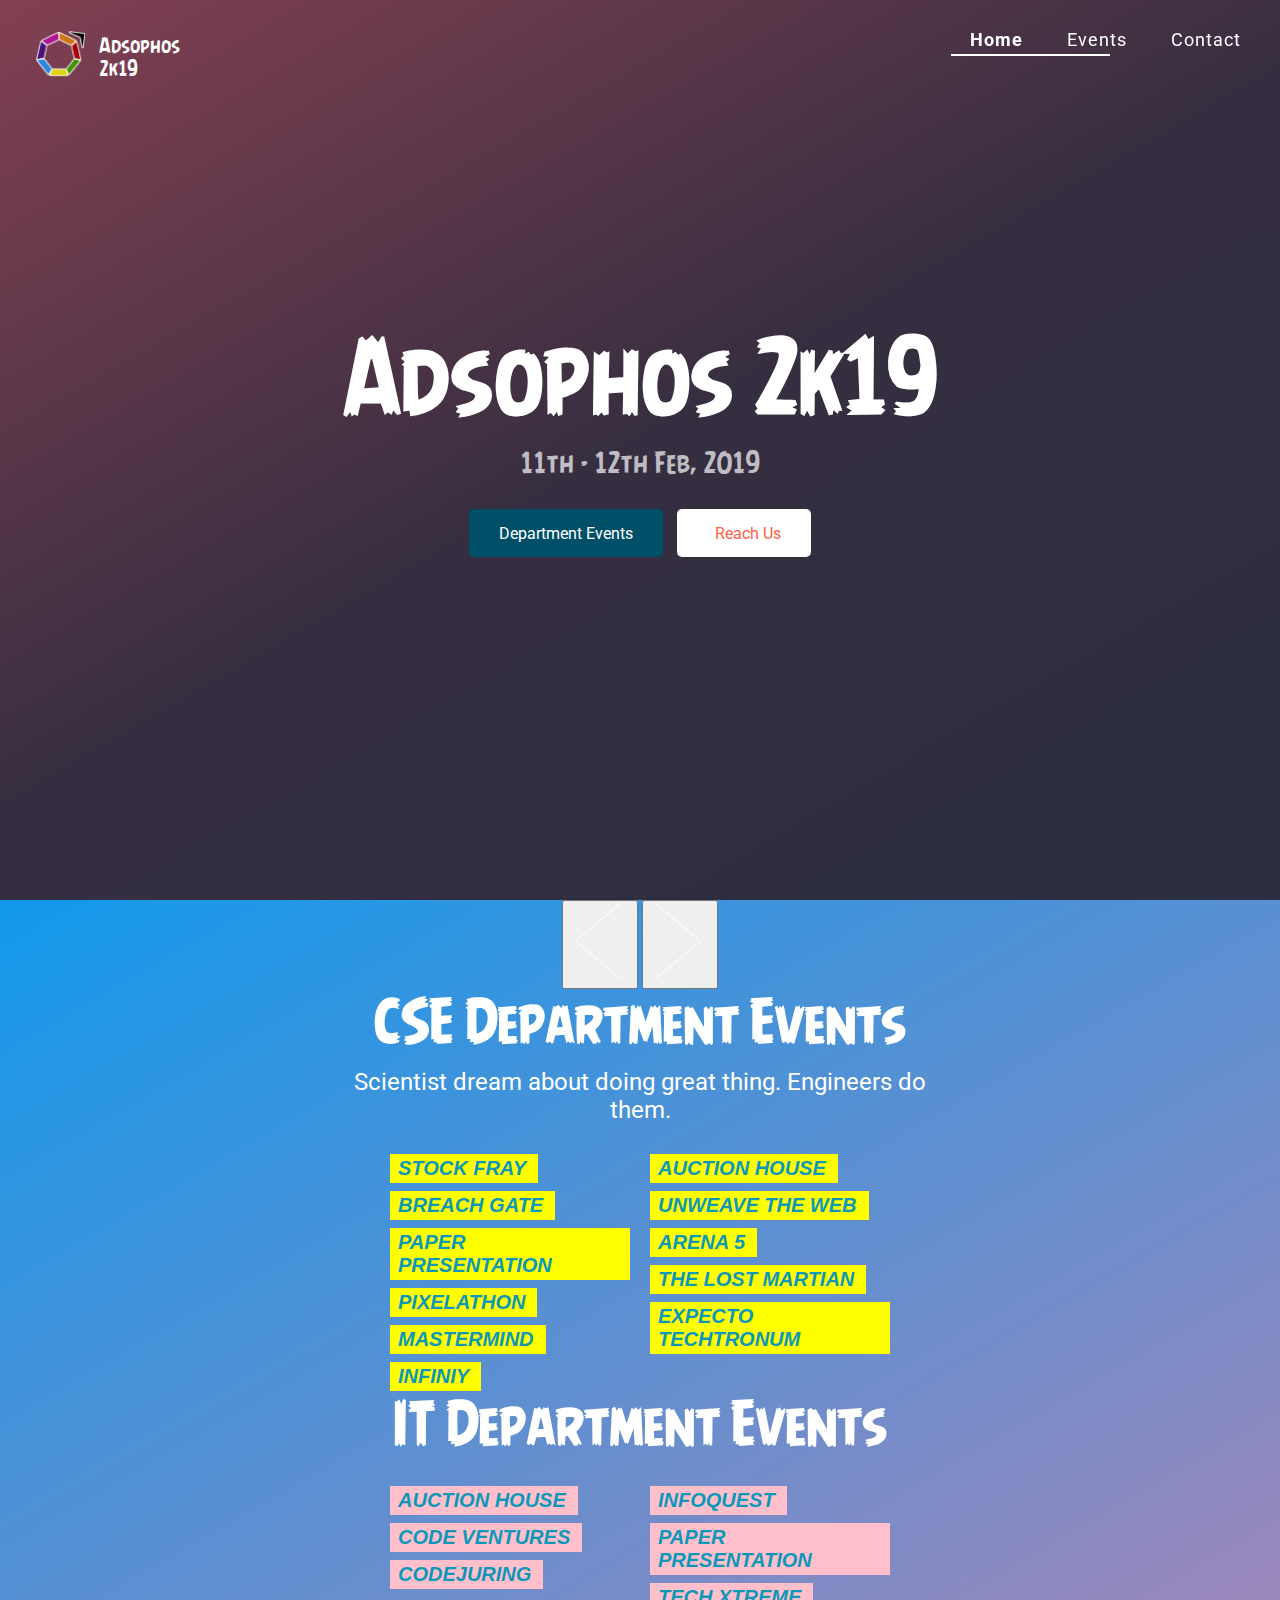
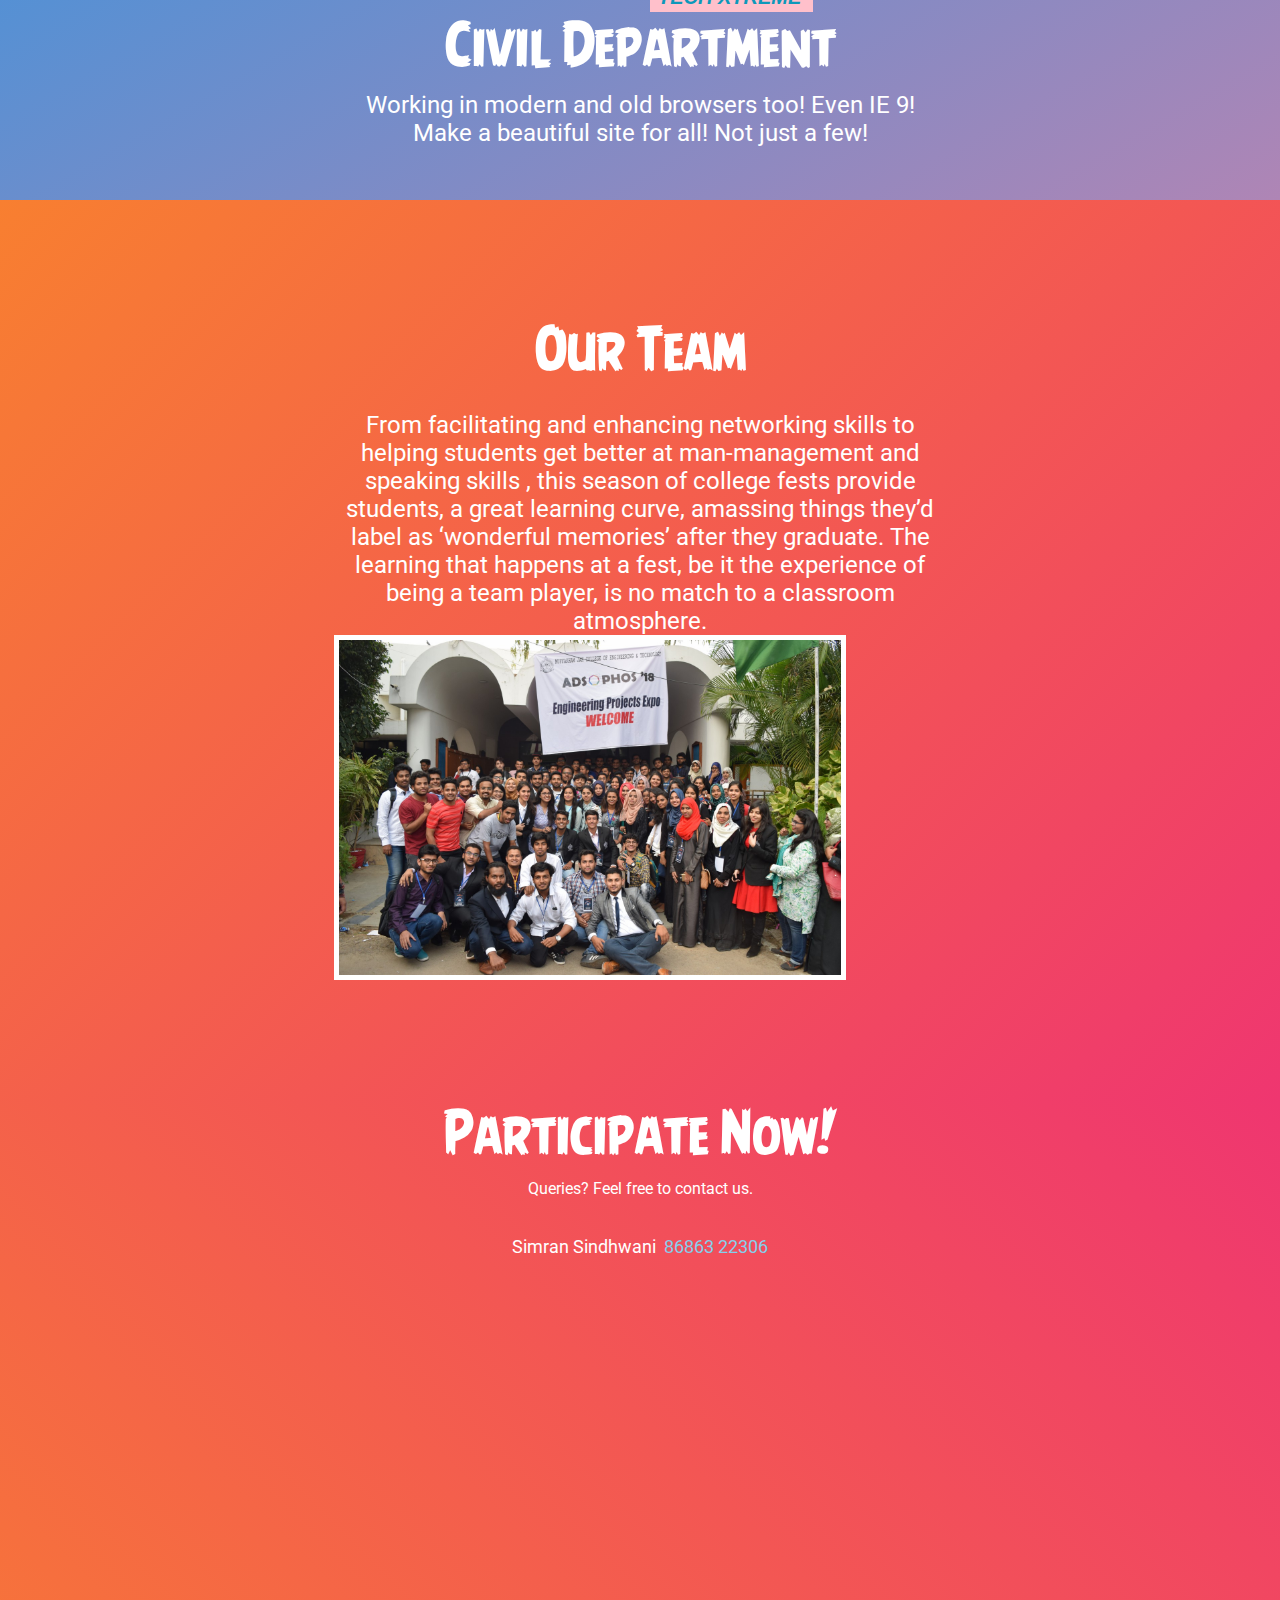
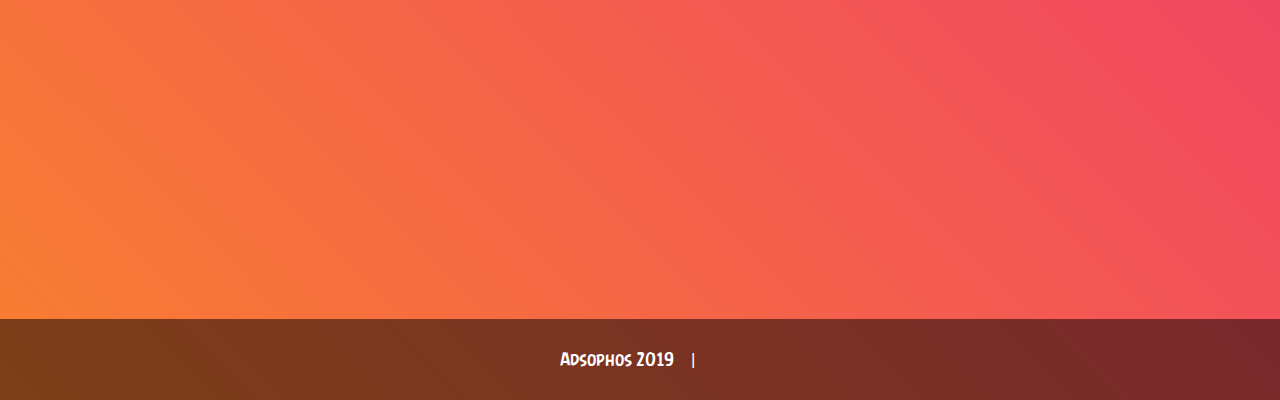
<file: public/index.html>
<!DOCTYPE html>
<html xmlns="http://www.w3.org/1999/xhtml" lang="en">

<head>
    <meta http-equiv="Content-Type" content="text/html; charset=utf-8">
    <title>Adsophos 2019 | MJCET</title>
    <meta name="author" content="Arish Rahil Shah">
    <meta name="description" content="">
    <meta name="keywords" content="adsophos,adsophos2k19,2k19,2019,mjcet,event">
    <meta name="viewport" content="width=device-width, initial-scale=1">
    <meta property="og:title" content="">
    <meta property="og:type" content="website">
    <meta property="og:description" content="Muffakham Jah College of Engineering and Technology">
    <meta property="og:image" content="https://adsophos-2k19.firebaseapp.com/src/img/adsophos.png">
    <meta name="Resource-type" content="Document">

    <link rel="stylesheet" type="text/css" href="css/style.css">
    <link rel="stylesheet" type="text/css" href="css/myStyle.css">
    <link href="https://fonts.googleapis.com/css?family=Roboto" rel="stylesheet">
    <link rel="stylesheet" href="https://use.fontawesome.com/releases/v5.7.1/css/all.css" integrity="sha384-fnmOCqbTlWIlj8LyTjo7mOUStjsKC4pOpQbqyi7RrhN7udi9RwhKkMHpvLbHG9Sr" crossorigin="anonymous">
    <link rel="apple-touch-icon" sizes="152x152" href="src/favicon/apple-touch-icon-152x152.png">
    <link rel="icon" type="image/png" href="src/favicon/favicon-32x32.png" sizes="32x32">
    <link rel="icon" type="image/png" href="src/favicon/favicon-16x16.png" sizes="16x16">
    <link rel="shortcut icon" href="src/favicon/favicon-96x96.png">
    <meta name="apple-mobile-web-app-title" content="Adsophos 2k19">
    <meta name="application-name" content="Adsophos 2k19">
    <meta name="theme-color" content="#ffffff">

    <link rel="dns-prefetch" href="https://ajax.googleapis.com">
    <link rel="dns-prefetch" href="https://ghbtns.com">
    <link rel="dns-prefetch" href="https://www.google-analytics.com">
    <link rel="dns-prefetch" href="https://connect.facebook.net">

    <style id="stylesheet-critical" type="text/css">@CHARSET "ISO-8859-1";blockquote,body,dd,div,dl,dt,fieldset,form,h2,h3,h4,h5,h6,input,li,ol,p,pre,td,textarea,th,ul{padding:0;margin:0}a{text-decoration:none}table{border-spacing:0}abbr,acronym,fieldset,img{border:0}address,caption,cite,code,dfn,em,th,var{font-weight:400;font-style:normal}h1,strong{font-weight:700}strong{font-style:normal}ol,ul{list-style:none}caption,th{text-align:left}h1{padding:0;font-size:8em;margin:0 0 .25em}h2,h3,h4,h5,h6{font-weight:400;font-size:100%}q:after,q:before{content:''}*{-webkit-box-sizing:border-box;-moz-box-sizing:border-box;box-sizing:border-box}#fullpage,.section,body,html{height:100%}.section.fp-table{display:table;table-layout:fixed;width:100%}.fp-tableCell{display:table-cell;vertical-align:middle;width:100%;height:100%}.examples,.fp-slidesNav.bottom{display:none}body{font-family:arial,helvetica;color:#fff}[data-lang=ru] h1{font-size:6em}#section-1 h2,.intro p{-webkit-font-smoothing:antialiased;-moz-font-smoothing:antialiased}.intro p{max-width:-webkit-calc(30em - (1.3em*2));max-width:calc(30em - (1.3em*2));margin-right:auto;margin-left:auto;padding-right:1.3em;padding-left:1.3em;font-size:1.5em}#fp-nav ul li a span,#menu-line,.fp-slidesNav ul li a span{background:#fff}.section,.twitter-share i,.wrap{position:relative}.section{text-align:center}.wrap{margin-left:auto;margin-right:auto;width:960px}#menu-line{position:absolute;top:24px;left:0;width:159px;height:2px;transition:all 600ms ease}#menu{position:fixed;top:20px;right:20px;z-index:70;-webkit-font-smoothing:antialiased;-moz-font-smoothing:antialiased;letter-spacing:1px;font-size:1.1em}#menu li{display:inline-block;margin:10px 0}#menu a{color:#fff;padding:0 1.1em 1.1em}.menu-active{font-weight:700}#menu-theme-mobile{display:none}#section-1{background: linear-gradient(150deg, #834052, #352E40, #2B2E41)}#section-1 h1{font-size:10em;font-weight:900;color:#fff}#section-1 h2{color:rgba(255,255,255,.7);font-size:1.73em;font-weight:100;margin:-10px 30px 10px}#section-1 li,.github-data{display:inline-block;margin:1.25em .3em}.section-1-button{padding:.93em 1.87em;background:#fff;border-radius:5px;display:block;color:#ff5f45}#download a{background:#004f69;color:#fff}.section-1-usedBy{width:80%;max-width:536px;height:36px;display:block;margin:0 auto;position:absolute;bottom:20px;left:0;right:0}.language{position:absolute;left:20px;top:14px;z-index:99;opacity:1}.languages{display:none}.language-current{margin:15px 0 6px 15px;z-index:99;cursor:pointer}.flag{width:35px;height:24px;display:inline-block;margin:0 17px 0 0;vertical-align:middle;background-image:url(https://alvarotrigo.com/fullPage/imgs/flags.png)}.flag-chinese{background-position:0 0}.flag-english{background-position:-35px 0}.flag-russian{background-position:-70px 0}.flag-korean{background-position:-105px 0}.flag-spanish{background-position:-140px 0}.language-triangle{position:absolute;top:22px;left:3px;fill:#fff;height:6px;width:8px}.twitter-share i{vertical-align:middle;display:inline-block;width:38px;height:14px;color:#fff;top:-4px;left:-2px;fill:#fff}.twitter-share svg{height:40px;margin-top:-10px}@media screen and (max-width:1135px){.fp-tableCell{font-size:.9em}.examples-wrapper{top:100px;-webkit-transform:none;transform:none}}@media screen and (max-width:1050px){.fp-tableCell{font-size:.85em}}@media screen and (max-width:1030px){#section-3 .intro{width:40%}.shell{width:calc(60% - 54px)}}@media screen and (max-width:900px){#section-3 .intro{display:block;text-align:center;width:100%}#section-3 .intro p{display:none}.shell{width:80%;margin:0}#menu{text-align:center;left:0;right:0}#menu-theme-desktop{display:none!important}#menu-theme-mobile{display:inline-block}.language{left:50%;margin-left:-71px;bottom:70px;top:auto;transition:all 1s ease-in;-webkit-transition:all .3s ease-in;opacity:0;visibility:hidden}.fp-viewing-page1 .language{display:block;opacity:1;visibility:visible}}@media screen and (max-width:700px){.fp-tableCell{font-size:.8em}#menu a{padding:0 .7em .7em}.my-arrow.left,.my-arrow.right{display:none}.fp-slidesNav.bottom{display:block}}@media screen and (max-width:630px){h1{font-size:6.5em}#menu{letter-spacing:0;font-family:-apple-system,BlinkMacSystemFont,'Segoe UI',Roboto,Helvetica,Arial,sans-serif,'Apple Color Emoji','Segoe UI Emoji','Segoe UI Symbol'}}@media screen and (max-width:550px){#section-1 h1{font-size:6em}h1{font-size:5em}.intro p{max-width:75%}#menu li a{padding:0 .7em .7em}#download,#menu-contact,.mobile-hide{display:none!important}.shell-body{margin:1.6em}#fp-nav.right{right:7px}}@media screen and (max-width:380px){h1{font-size:3.5em}.intro p{max-width:85%}#section-3 .shell{font-size:.8em}.shell-body{margin:1em}}@media only screen and (min-width:551px){.mobile-show{display:none}}</style>

    <!--[if IE]>
        <script type="text/javascript">
             var console = { log: function() {} };
        </script>
    <![endif]-->
    <style id="stylesheet-responsive" type="text/css">@CHARSET "ISO-8859-1";@media screen and (max-width:1135px){.fp-tableCell{font-size:.9em}.examples-wrapper{top:100px;-webkit-transform:none;transform:none}}@media screen and (max-width:1050px){.fp-tableCell{font-size:.85em}}@media screen and (max-width:1030px){#section-3 .intro{width:40%}.shell{width:calc(60% - 54px)}}@media screen and (max-width:900px){#section-3 .intro{display:block;text-align:center;width:100%}#section-3 .intro p{display:none}.shell{width:80%;margin:0}#menu{text-align:center;left:0;right:0}#menu-theme-desktop{display:none!important}#menu-theme-mobile{display:inline-block}.language{left:50%;margin-left:-71px;bottom:70px;top:auto;transition:all 1s ease-in;-webkit-transition:all .3s ease-in;opacity:0;visibility:hidden}.fp-viewing-page1 .language{display:block;opacity:1;visibility:visible}}@media screen and (max-height:500px){.section-1-usedBy{display:none}.fp-slidesNav.bottom{bottom:0}.trusted-by-big{background-position:50% 0;height:54px}}@media screen and (max-height:330px){.fp-section{height:350px!important}}@media screen and (max-width:700px),screen and (max-height:500px){.fp-tableCell{font-size:.8em}#menu a{padding:0 .7em .7em}.my-arrow.left,.my-arrow.right{display:none}.fp-slidesNav.bottom{display:block}}@media screen and (max-width:630px){h1{font-size:6.5em}#menu{letter-spacing:0;font-family:-apple-system,BlinkMacSystemFont,'Segoe UI',Roboto,Helvetica,Arial,sans-serif,'Apple Color Emoji','Segoe UI Emoji','Segoe UI Symbol'}[data-lang=ru] h1{font-size:4em}}@media screen and (max-width:550px){#section-1 h1{font-size:6em}h1{font-size:5em}[data-lang=ru] h1{font-size:3.6em}.intro p{max-width:75%}#menu li a{padding:0 .7em .7em}[data-lang=es] #menu li a,[data-lang=ru] #menu li a{padding:0 .4em .4em}[data-lang=es] #menu,[data-lang=ru] #menu{font-size:.98em}#download,#menu-contact,.mobile-hide{display:none!important}.shell-body{margin:1.6em}#fp-nav.right{right:7px}}@media screen and (max-width:380px){h1{font-size:3.5em}.intro p{max-width:85%}#section-3 .shell{font-size:.8em}.shell-body{margin:1em}}@media only screen and (min-width:551px){.mobile-show{display:none}}</style>

</head>

<body data-lang="en">
<div id="fullpage">
    <div class="section fp-table" id="section-1">
        <div class="fp-tableCell">
            <h1>Adsophos <br class="mobile-break"> 2k19</h1>
            <h2>11th - 12th Feb, 2019</h2>

            <ul>
                <li>
                    <a class="section-1-button first-button" href="#page2" rel="noopener">Department Events</a>
                </li>
                <li>
                    <a class="section-1-button" rel="noopener" href="https://www.google.co.in/maps/place/Muffakham+Jah+College+of+Engineering+%26+Technology/@17.4007196,78.4501315,12z/data=!4m2!3m1!1s0x0:0xfcf718680e41f674"><i class="fa fa-map-marker-alt"></i>&nbsp;&nbsp;Reach Us</a>
                </li>
            </ul>
        </div>
    </div>

    <div class="section" id="section-2">
        <button class="my-arrow left">
            <svg width="60px" height="80px" viewbox="0 0 50 80" xml:space="preserve">
                <polyline fill="none" stroke="#FFFFFF" stroke-width="1" stroke-linecap="round" stroke-linejoin="round" points="
                    45.63,75.8 0.375,38.087 45.63,0.375 ">
            </polyline></svg>
        </button>
        <button class="my-arrow right">
            <svg xmlns="http://www.w3.org/2000/svg" xmlns:xlink="http://www.w3.org/1999/xlink" width="60px" height="80px" viewbox="0 0 50 80" xml:space="preserve">
                <polyline fill="none" stroke="#FFFFFF" stroke-width="1" stroke-linecap="round" stroke-linejoin="round" points="
                    0.375,0.375 45.63,38.087 0.375,75.8 ">
            </polyline></svg>
        </button>
        <div class="slide active">
            <div class="intro">
                <h1>CSE Department <br class="mobile-break"> Events</h1>
                <p>Scientist dream about doing great thing. Engineers do them.</p>
                <center>
                <ul id="events">
                    <li><a href="cse.html#stock">Stock Fray</a></li>
                    <li><a href="cse.html#breach">Breach Gate</a></li>
                    <li><a href="cse.html#pp">Paper Presentation</a></li>
                    <li><a href="cse.html#pixel">Pixelathon</a></li>
                    <li><a href="cse.html#master">Mastermind</a></li>
                    <li><a href="cse.html#infinity">Infiniy</a></li>
                    <li><a href="cse.html#auction">Auction House</a></li>
                    <li><a href="cse.html#unweave">Unweave the Web</a></li>                    
                    <li><a href="cse.html#arena5">Arena 5</a></li>
                    <li><a href="cse.html#martian">The lost Martian</a></li>
                    <li><a href="cse.html#expecto">Expecto Techtronum</a></li>
                </ul>
                </center>
            </div>
        </div>
        <div class="slide" id="slide-2-2">
            <div class="intro">
                <h1>IT Department <br class="mobile-break"> Events</h1>
                <center>
                        <ul id="events" class="it-events">
                            <li><a href="it.html#auction">Auction House</a></li>
                            <li><a href="it.html#codea">Code Ventures</a></li>
                            <li><a href="it.html#codej">CodeJuring</a></li>
                            <li><a href="it.html#info">InfoQuest</a></li>
                            <li><a href="it.html#pp">Paper Presentation</a></li>
                            <li><a href="it.html#tech">Tech Xtreme</a></li>
                        </ul>
                        </center>
                <div class="bg-image trusted-by-big"></div>
            </div>
        </div>
        <div class="slide">
            <div class="intro">
                <h1>Civil Department</h1>
                <p>
                    Working in modern and old browsers too! Even IE 9!
                    Make a beautiful site for all! Not just a few!
                </p>
                <div class="bg-image compatible"></div>
            </div>
        </div>
    </div>
    <div class="section fp-table" id="section-3">
        <div class="fp-tableCell">
            <div class="intro">
                <h1 style="margin-bottom: 30px; margin-top: -100px;">Our Team</h1>
                <p>
                    From facilitating and enhancing networking skills to helping students get better at man-management and speaking skills , this season of college fests provide students, a great learning curve, amassing things they’d label as ‘wonderful memories’ after they graduate. The learning that happens at a fest, be it the experience of being a team player, is no match to a classroom atmosphere.
                </p>
            </div>
            <div class="img-cover">
                <img src="src/img/team.jpg" onclick="location.href='src/img/team.jpg'" width="95%" style="border: 5px solid #fff; z-index: 100;">
            </div>
        </div>
    </div>
    <div class="section" id="section-4">
        <div class="intro">
            <div class="section-4-finger"></div>
            <h1>Participate Now!</h1>
            <h2>Queries? Feel free to contact us.</h2>
            <br><br>
            <h2 class="phone-number">Simran Sindhwani&nbsp;&nbsp;<a href="tel:+918686322306">86863 22306</a></h2>
        </div>

        <footer>
            <span>Adsophos 2019</span>&emsp;|&emsp;<i class="fab fa-facebook-square" onclick="location.href='https://www.facebook.com/'"></i>&nbsp;&nbsp;
            <i class="fas fa-globe-americas" onclick="location.href='https://www.mjcollege.ac.in'"></i>
        </footer>

    </div>
</div>

<ul id="menu">
    <li class="menu-active">
        <a href="#page1" rel="noopener">
            <span id="menu-theme-desktop">Home</span>
            <span id="menu-theme-mobile">Home</span>
        </a>
    </li>
    <li><a href="#page2" class="show-examples">Events</a></li>
    <li><a href="#page4" class="show-examples">Contact</a></li>
    <li id="menu-line"></li>
</ul>

<div class="language">
    <div class="language-current" onclick='location.href=`#page1`'>
        <img src="src/img/logosmall.png">
        <span class="language-name">Adsophos 2k19</span>
    </div>
</div>

<script type="text/javascript" src="https://alvarotrigo.com/fullPage/fullpage.extensions.min.js"></script>
<script type="text/javascript">
        new fullpage('#fullpage', {
            anchors: ['page1', 'page2', 'page3', 'page4'],
            navigationTooltips: ['Home', 'About', 'Team', 'Contact'],
            css3: true,
            scrollingSpeed: 500,
            slidesNavigation: true,
            responsiveHeight: 330,
            controlArrows: false
        });
</script>
<script src="js/script.js"></script>


<noscript><img height="1" width="1" style="display:none" alt="fb" src="https://www.facebook.com/tr?id=1786065945027357&ev=PageView&noscript=1"></noscript>
<input type="hidden" id="_4" value="7e68giOjsw">
<!-- DO NOT MODIFY -->
<!-- End Facebook Pixel Code -->

</body>
</html>
</file>
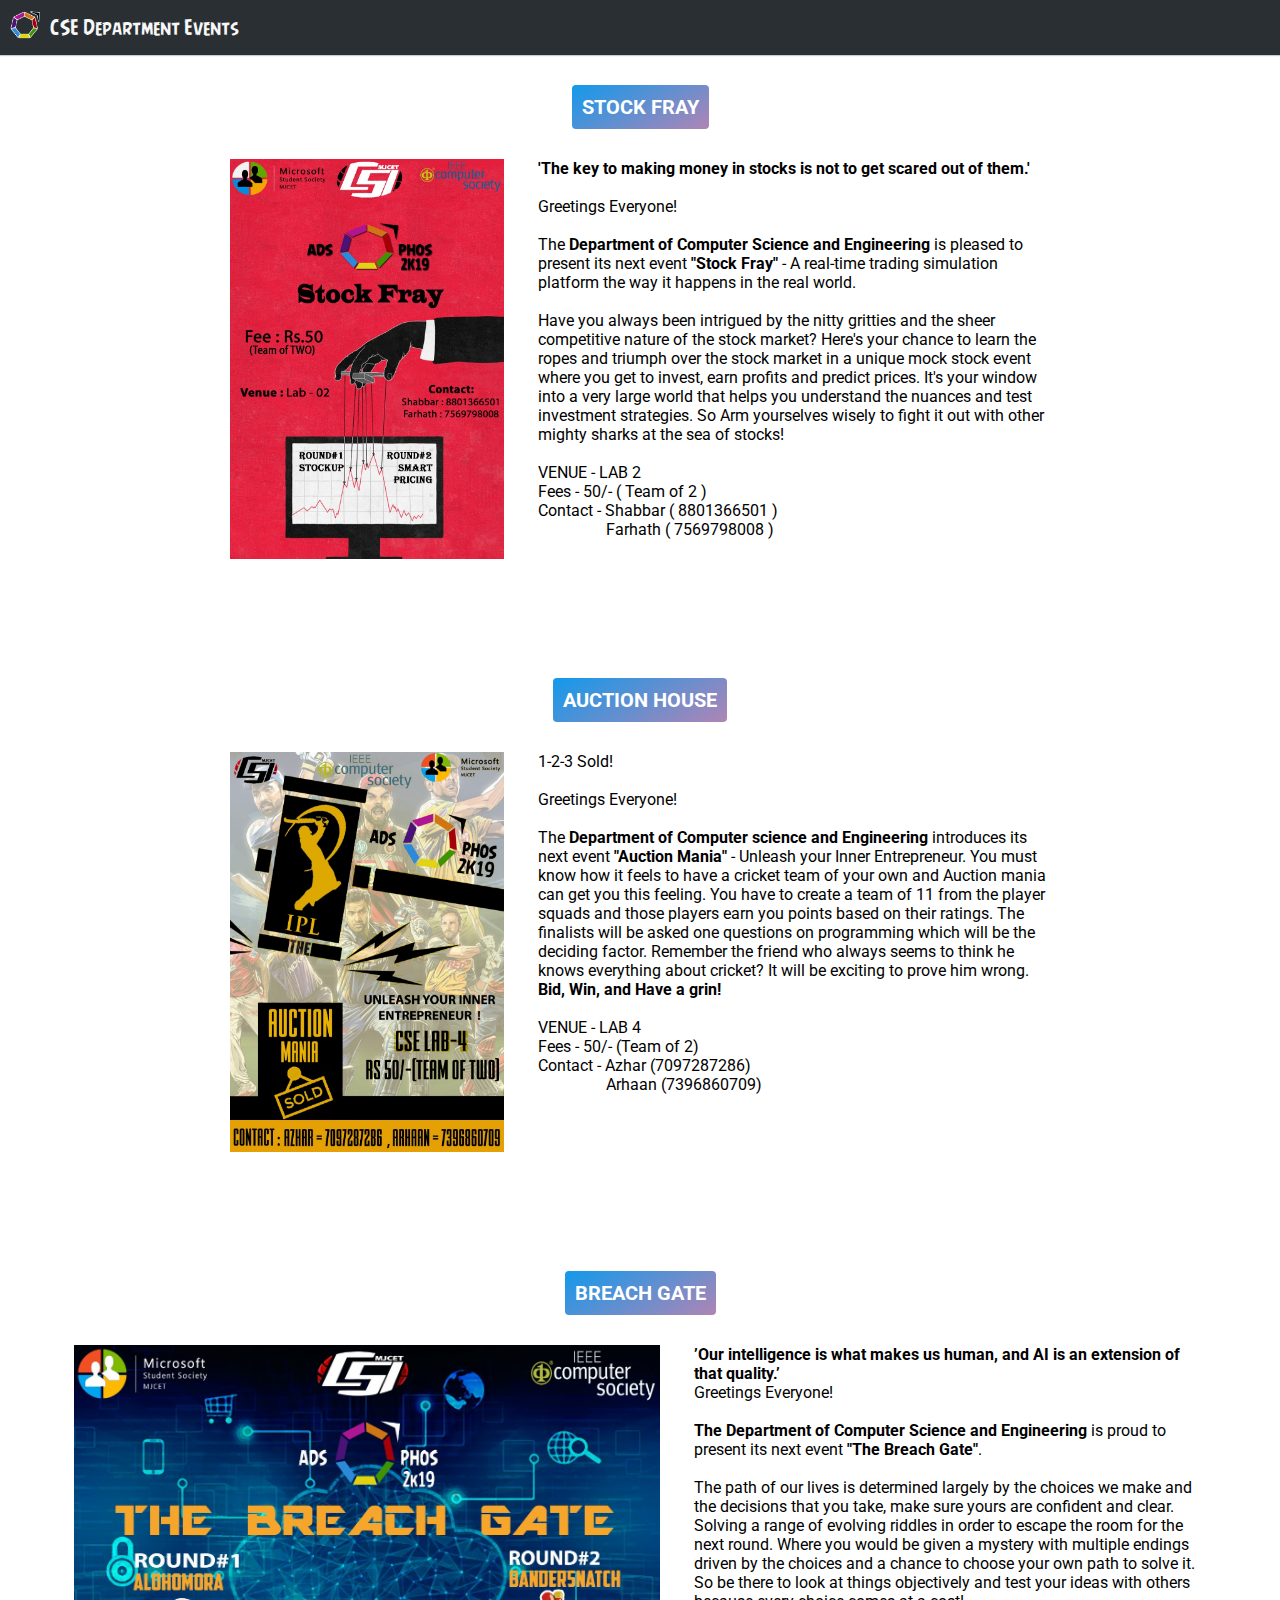
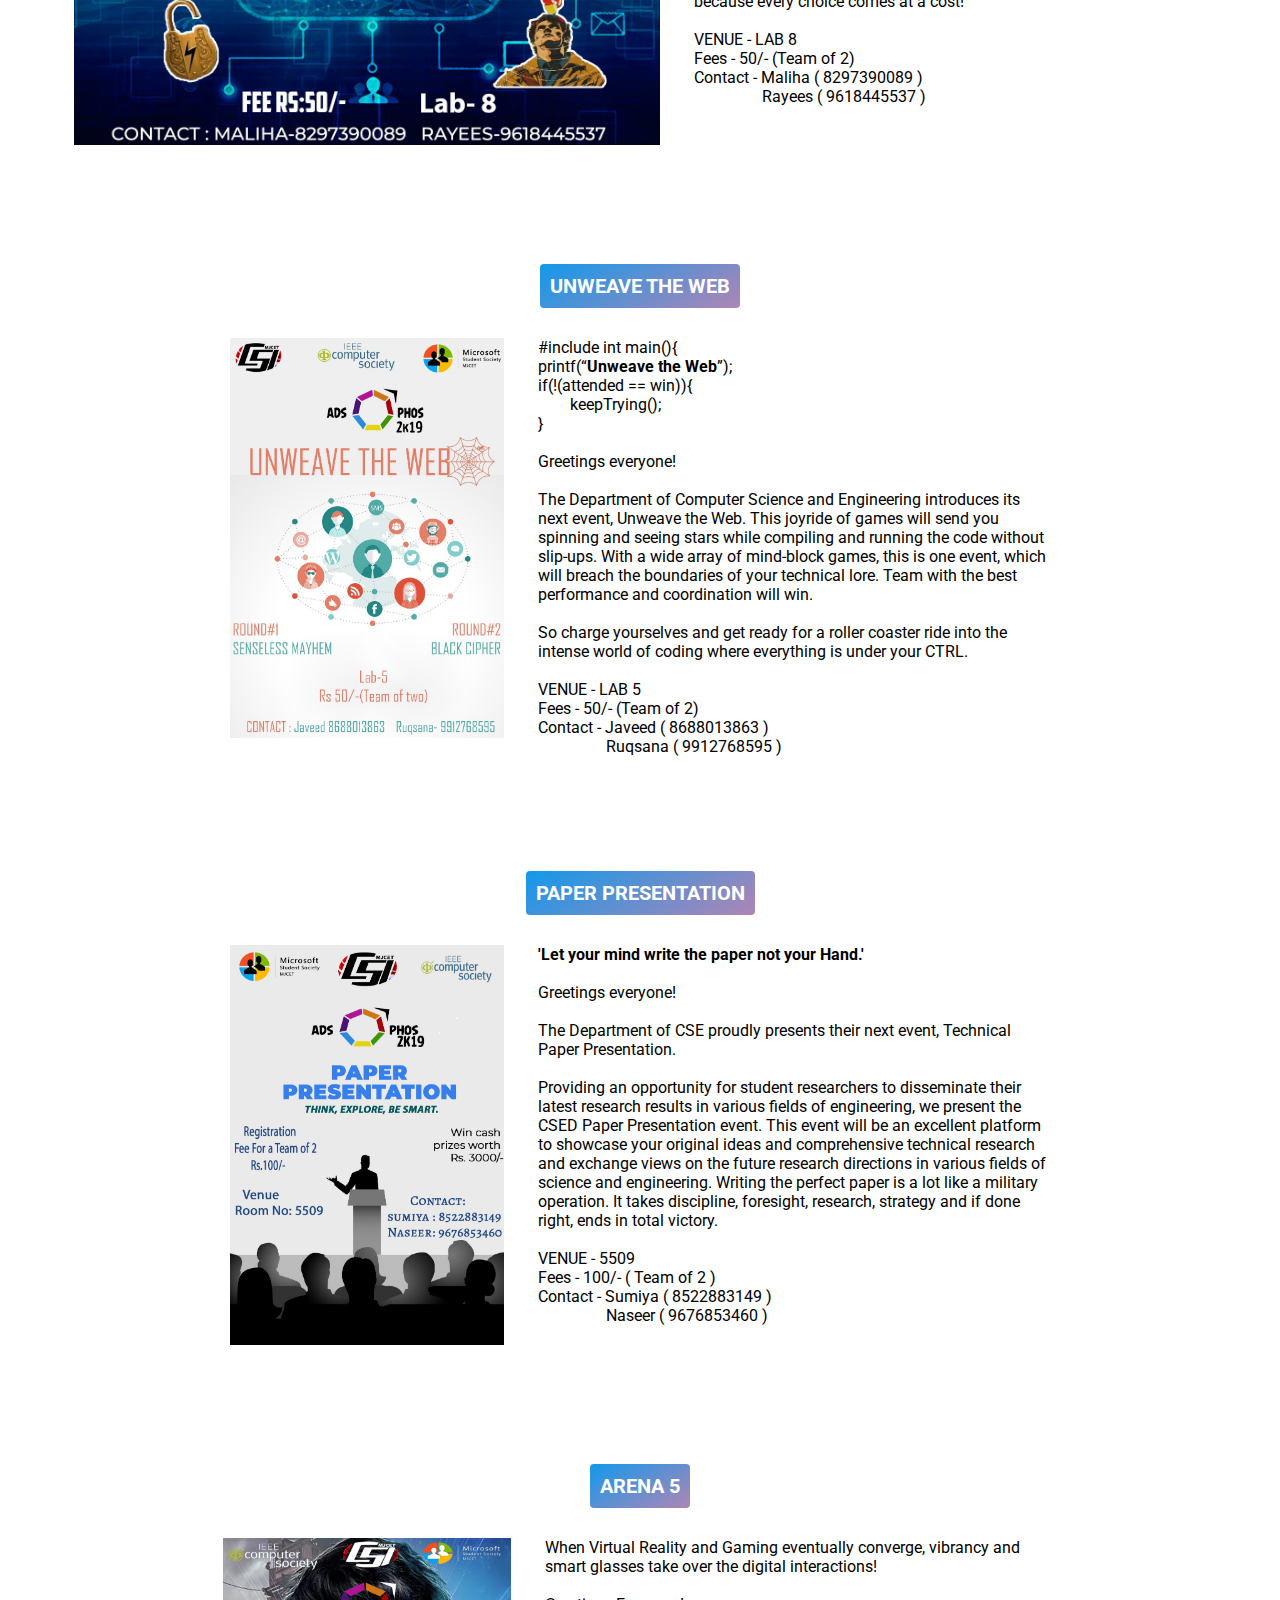
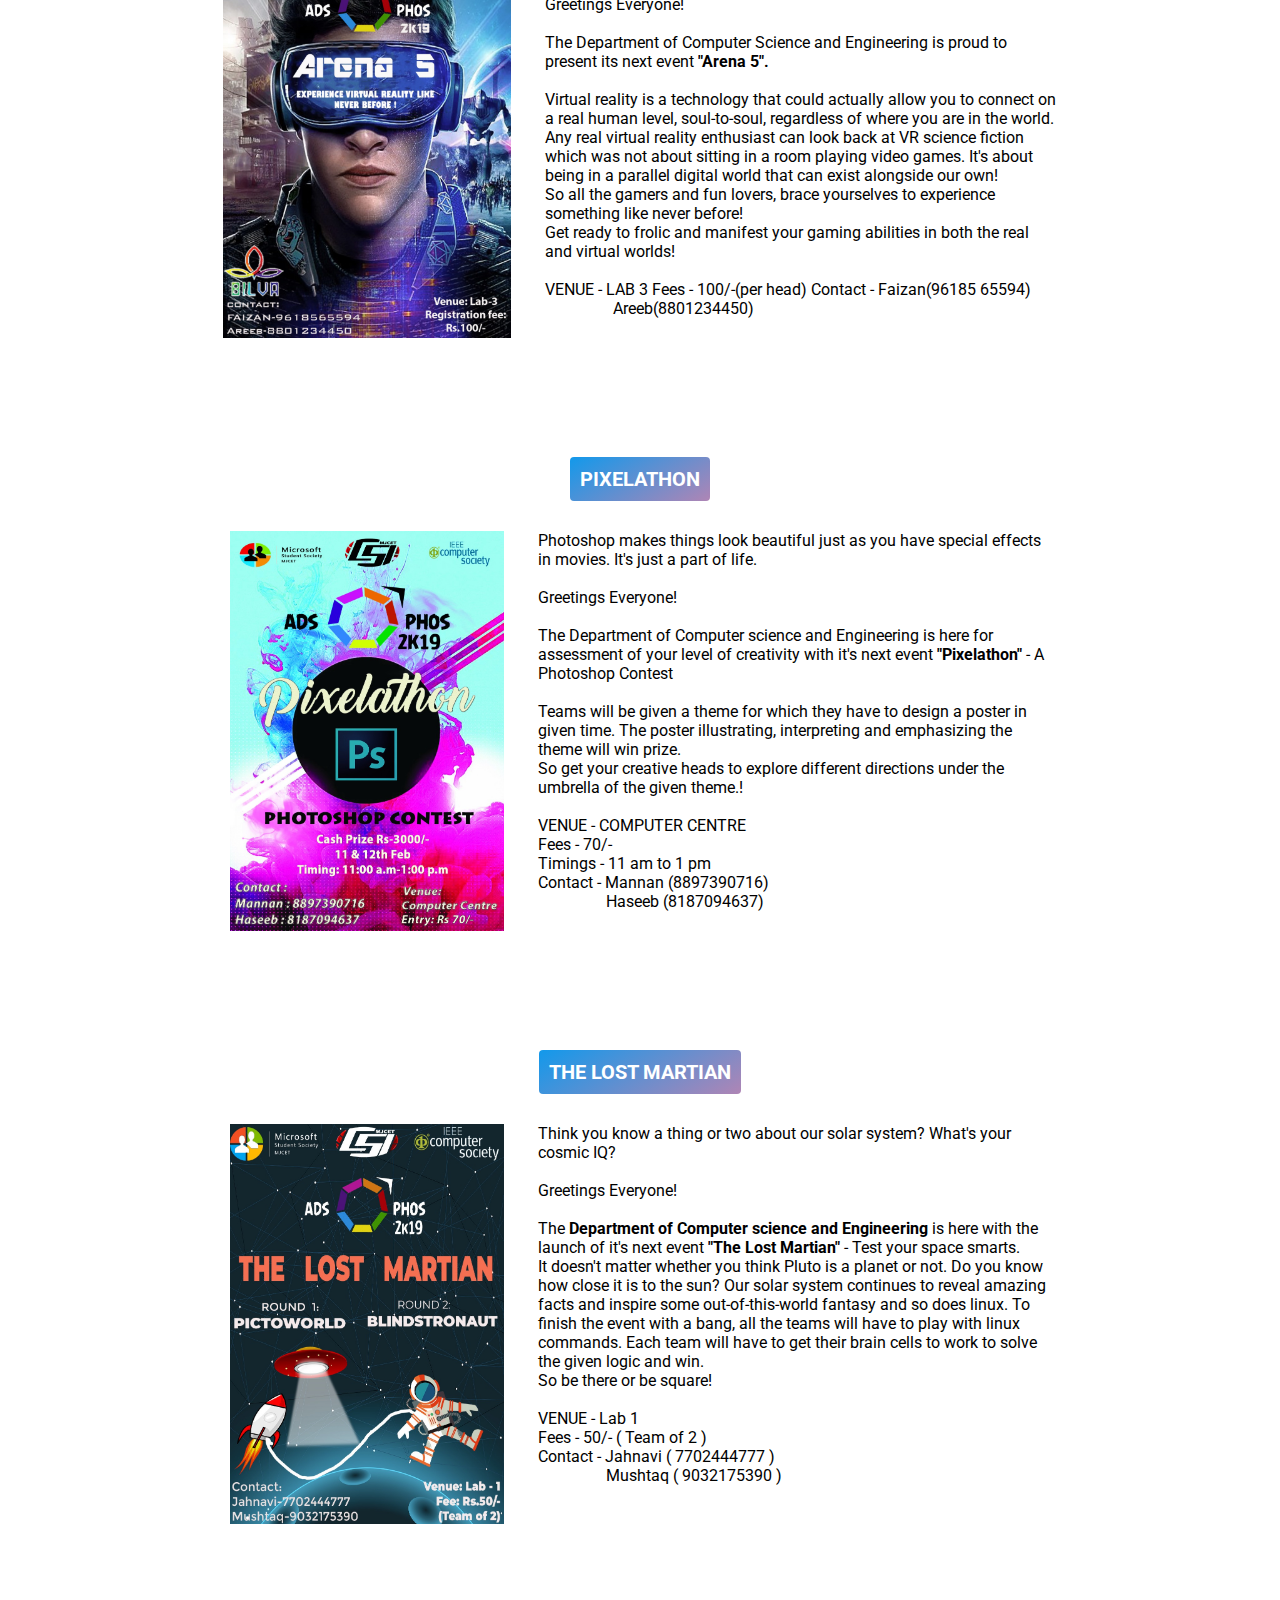
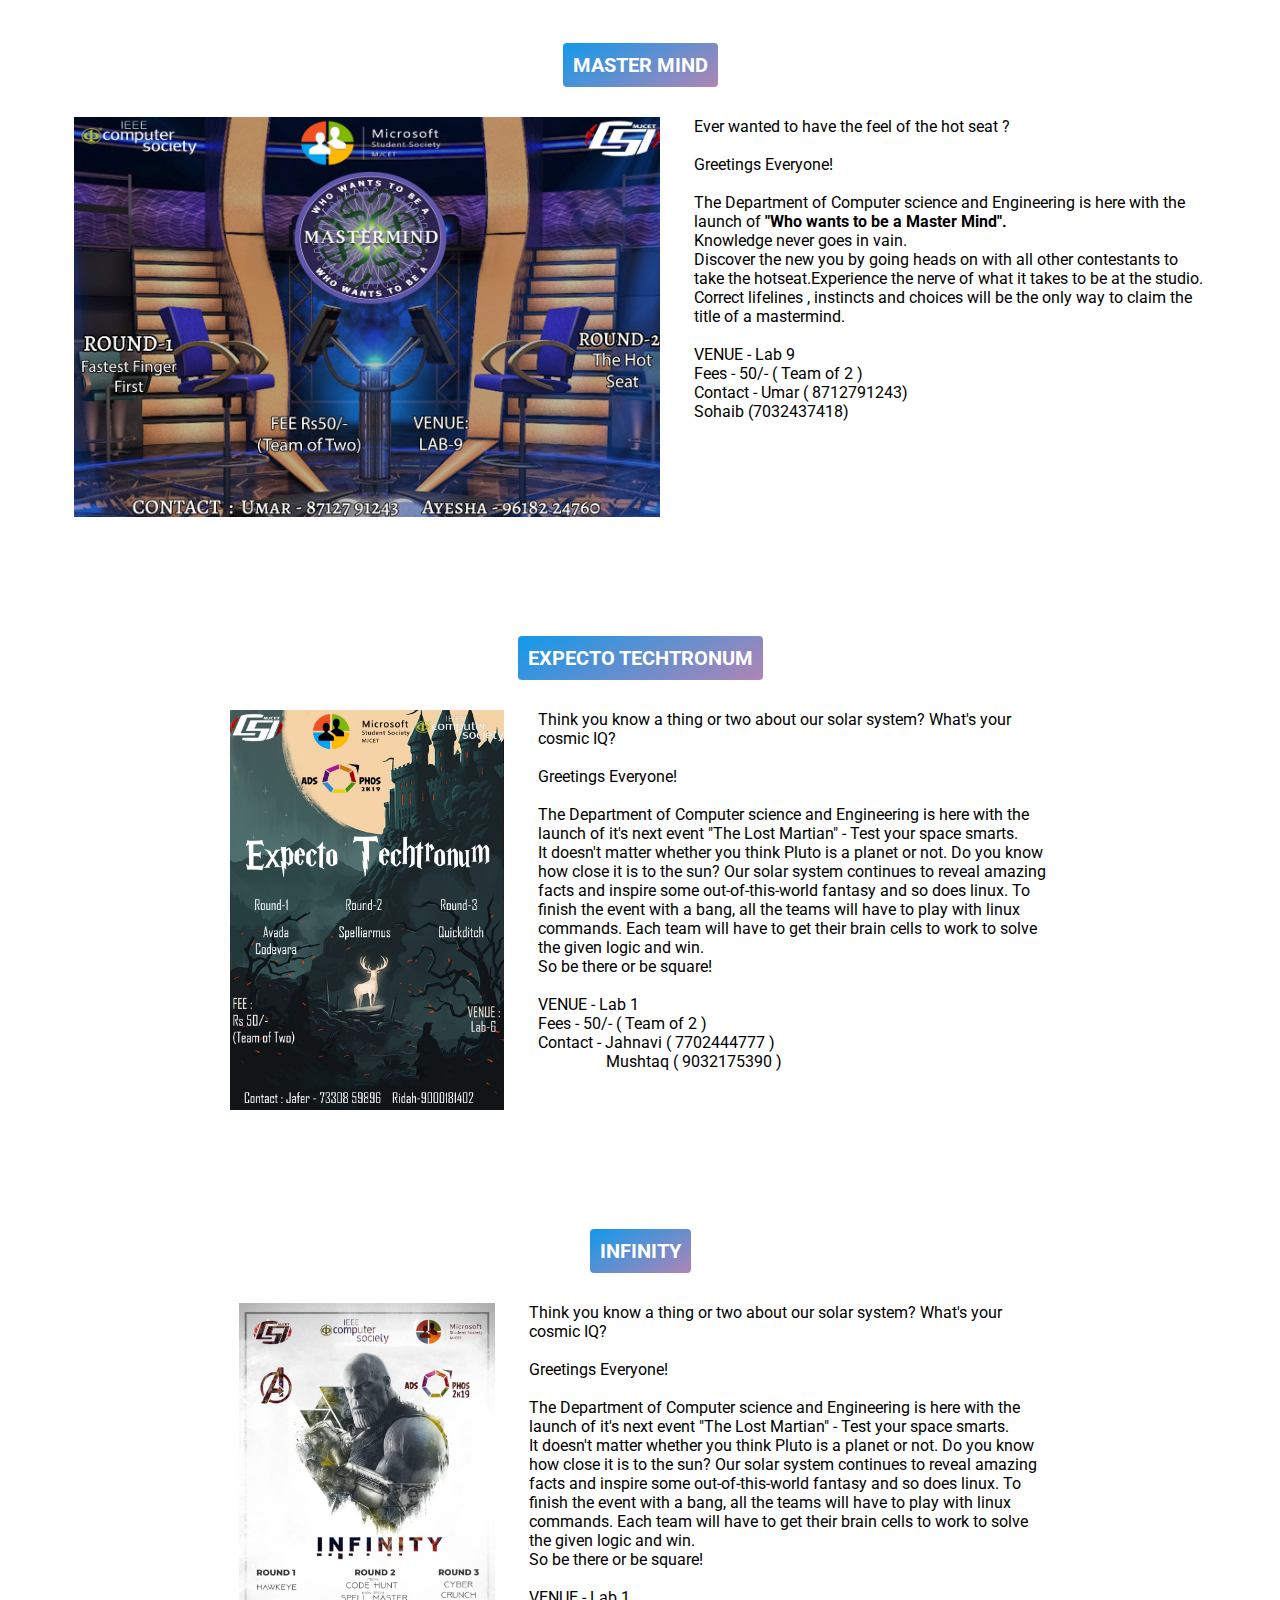
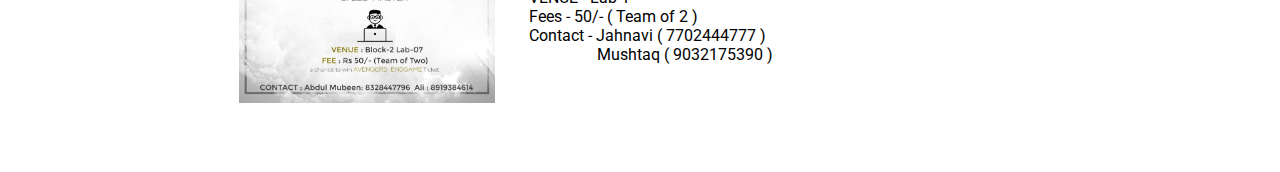
<file: public/cse.html>
<!DOCTYPE html>
<html>
<head>
    <meta charset="utf-8">
    <meta http-equiv="X-UA-Compatible" content="IE=edge">
    <meta name="viewport" content="width=device-width, initial-scale=1">
    <title>CSE Department Events</title>

    <link rel="icon" type="image/png" href="src/favicon/favicon-32x32.png" sizes="32x32">
    <link rel="icon" type="image/png" href="src/favicon/favicon-16x16.png" sizes="16x16">
    <link rel="shortcut icon" href="src/favicon/favicon-96x96.png">
    <link href="https://fonts.googleapis.com/css?family=Roboto" rel="stylesheet">
    <link rel="stylesheet" type="text/css" href="css/myStyle.css">
    <style>
        *{font-family: 'Roboto', sans-serif;margin: 0;padding: 0;}
        body{text-align: center;}
        nav{text-align: left; background: #292f33; color: #f7f7f7; padding: 10px;overflow: hidden;font-size: 20px;vertical-align: top;margin-bottom: 30px; box-shadow: 0 0 1px 1px rgba(0, 0, 0, 0.2); }
        .cover-span{display: inline-block;padding-left: 10px;margin-top: 6px;}
        nav span{ vertical-align: top;font-family: 'AngryBirds Regular';}
        .event-title { color: #fff; background-image: linear-gradient(150deg, #1299EB, #AF85B5); display: block; display: inline-block; padding: 10px; text-transform: uppercase; font-weight: bold; font-size: 20px; border-radius: 4px; margin-bottom: 30px; margin-top: 50px;}
        .img-cover-second{ display: inline-block;}
        .complete-cover { margin-bottom: 65px; }
        .img-cover-second img{ height: 400px; }
        .event-desc { display: inline-block; text-align: left; width: 40%; vertical-align: top; margin-left: 30px;}

        @media screen and (max-width: 600px) { .event-desc { display: block; width: auto; width: 90%; margin-top: 20px; } .img-cover-second img { width: 90%; height: auto; } }
    </style>
</head>
<body>

    <nav>
        <img src="src/img/logosmall.png" height="30px"><span class="cover-span"><span>CSE Department Events</span></span>
    </nav>

    <!-- Stock Fray -->
    <div class="event-title" id="stock" style="margin-top: 0;">Stock Fray</div>
    <div class="complete-cover">
        <div class="img-cover-second">
            <img src="src/img/CSE/stock.jpeg">
        </div>
        <div class="event-desc">
                <b>'The key to making money in stocks is not to get scared out of them.'</b><br><br>

                Greetings Everyone!<br><br>
                
                The <b>Department of Computer Science and Engineering</b> is pleased to present its next event <b>"Stock Fray"</b> - A real-time trading simulation platform the way it happens in the real world. <br><br>
                
                Have you always been intrigued by the nitty gritties and the sheer competitive nature of the stock market? Here's your chance to learn the ropes and triumph over the stock market in a unique mock stock event where you get to invest, earn profits and predict prices. It's your window into a very large world that helps you understand the nuances and test investment strategies. So Arm yourselves wisely to fight it out with other mighty sharks at the sea of stocks!
                <br><br>
                VENUE - LAB 2<br>
                Fees - 50/- ( Team of 2 )<br>
                Contact - Shabbar ( 8801366501 )<br>
                &emsp;&emsp;&emsp;&emsp;&nbsp;Farhath ( 7569798008 )
        </div>
    </div>

    
    <!-- Auction House -->
    <div id="auction"></div>
    <div class="event-title">Auction House</div>
    <div class="complete-cover">
        <div class="img-cover-second">
            <img src="src/img/CSE/auction.jpeg">
        </div>
        <div class="event-desc">
                1-2-3 Sold!<br><br>
                Greetings Everyone!<br><br>
                The <b>Department of Computer science and Engineering</b> introduces its next event <b>"Auction Mania"</b> - Unleash your Inner Entrepreneur. 
                
                You must know how it feels to have a cricket team of your own and Auction mania can get you this feeling. You have to create a team of 11 from the player squads and those players earn you points based on their ratings. The finalists will be asked one questions on programming which will be the deciding factor. Remember the friend who always seems to think he knows everything about cricket? It will be exciting to prove him wrong.
                <b>Bid, Win, and Have a grin!</b><br><br>
                
                VENUE - LAB 4<br>
                Fees - 50/- (Team of 2)<br>
                Contact - Azhar (7097287286)<br>
                &emsp;&emsp;&emsp;&emsp;&nbsp;Arhaan (7396860709)
        </div>
    </div>

     <!-- Breach Gate -->
     <div id="breach"></div>
     <div class="event-title">Breach Gate</div>
     <div class="complete-cover">
         <div class="img-cover-second">
             <img src="src/img/CSE/breach.jpeg">
         </div>
         <div class="event-desc">
                <b>’Our intelligence is what makes us human, and AI is an extension of that quality.’</b><br><vr>

                Greetings Everyone!<br><br>
                <b>The Department of Computer Science and Engineering</b> is proud to present its next event <b>"The Breach Gate"</b>.<br><br>
                
                The path of our lives is determined largely by the choices we make and the decisions that you take, make sure yours are confident and clear. Solving a range of evolving riddles in order to escape the room for the next round. Where you would be given a mystery with multiple endings driven by the choices and a chance to choose your own path to solve it. So be there to look at things objectively and test your ideas with others because every choice comes at a cost!
                <br><br>
                VENUE - LAB 8<br>
                Fees - 50/- (Team of 2)<br>
                Contact - Maliha ( 8297390089 )<br>
                                &emsp;&emsp;&emsp;&emsp;&nbsp;Rayees ( 9618445537 )
         </div>
     </div>

     <!-- Unweave the Web -->
     <div id="unweave"></div>
     <div class="event-title">Unweave the Web</div>
     <div class="complete-cover">
         <div class="img-cover-second">
             <img src="src/img/CSE/unweave.jpeg">
         </div>
         <div class="event-desc">
                #include<fun.h> 
                        int main(){<br>
                        printf(“<b>Unweave the Web</b>”);<br>
                        if(!(attended == win)){<br>
                            &emsp;&emsp;keepTrying();<br>
                        }<br><br>
                        Greetings everyone!<br><br>
                        The Department of Computer Science and Engineering introduces its next event, Unweave the Web.
                        This joyride of games will send you spinning and seeing stars while compiling and running the code without slip-ups. With a wide array of mind-block games, this is one event, which will breach the boundaries of your technical lore. Team with the best performance and coordination will win. <br><br>
                        
                        So charge yourselves and get ready for a roller coaster ride into the intense world of coding where everything is under your CTRL.<br><br>
                        
                        VENUE - LAB 5<br>
                        Fees - 50/- (Team of 2)<br>
                        Contact - Javeed ( 8688013863 )<br>
                        &emsp;&emsp;&emsp;&emsp;&nbsp;Ruqsana ( 9912768595 )
         </div>
     </div>


     
     <!-- Paper Presentation -->
     <div id="pp"></div>
     <div class="event-title">Paper Presentation</div>
     <div class="complete-cover">
         <div class="img-cover-second">
             <img src="src/img/CSE/pp.jpeg">
         </div>
         <div class="event-desc">
                <b>'Let your mind write the paper not your Hand.'</b><br><br>

                Greetings everyone!<br><br>
                The Department of CSE proudly presents their next event, Technical Paper Presentation.<br><br>
                Providing an opportunity for student researchers to disseminate their latest research results in various fields of engineering, we present the CSED Paper Presentation event. This event will be an excellent platform to showcase your original ideas and comprehensive technical research and exchange views on the future research directions in various fields of science and engineering. Writing the perfect paper is a lot like a military operation. It takes discipline, foresight, research, strategy and if done right, ends in total victory.
                <br><br>
                VENUE - 5509<br>
                Fees - 100/- ( Team of 2 )<br>
                Contact - Sumiya ( 8522883149 )<br>
                &emsp;&emsp;&emsp;&emsp;&nbsp;Naseer ( 9676853460 )
         </div>
     </div>


      <!-- Arena 5 -->
      <div id="arena5"></div>
      <div class="event-title">Arena 5</div>
      <div class="complete-cover">
          <div class="img-cover-second">
              <img src="src/img/CSE/arena5.jpeg">
          </div>
          <div class="event-desc">
                When Virtual Reality and Gaming eventually converge, vibrancy and smart glasses take over the digital interactions!<br><br>
                Greetings Everyone!<br><br>
                The Department of Computer Science and Engineering is proud to present its next event <b>"Arena 5".</b><br><br> 
                
                Virtual reality is a technology that could actually allow you to connect on a real human level, soul-to-soul, regardless of where you are in the world. Any real virtual reality enthusiast can look back at VR science fiction which was not about sitting in a room playing video games. It's about being in a parallel digital world that can exist alongside our own! <br>
                So all the gamers and fun lovers, brace yourselves to experience something like never before!<br>
                Get ready to frolic and manifest your gaming abilities in both the real and virtual worlds!
                <br><br>
                
                VENUE - LAB 3
                Fees - 100/-(per head)
                Contact - Faizan(96185 65594)
                &emsp;&emsp;&emsp;&emsp;&nbsp;Areeb(8801234450)
          </div>
      </div>


       <!-- Pixelathon -->
       <div id="pixel"></div>
       <div class="event-title">Pixelathon</div>
       <div class="complete-cover">
           <div class="img-cover-second">
               <img src="src/img/CSE/pixel.jpeg">
           </div>
           <div class="event-desc">
                Photoshop makes things look beautiful just as you have special effects in movies. It's just a part of life. <br><br>

                Greetings Everyone!<br><br>
                The Department of Computer science and Engineering is here for assessment of your level of creativity with it's next event <b>"Pixelathon"</b> - A Photoshop Contest <br><br>
                
                Teams will be given a theme for which they have to design a poster in given time. The poster illustrating, interpreting and emphasizing the theme will win prize.<br> 
                So get your creative heads to explore different directions under the umbrella of the given theme.!<br><br>
                
                VENUE - COMPUTER CENTRE<br>
                Fees - 70/-<br>
                Timings - 11 am to 1 pm<br>
                Contact - Mannan (8897390716)<br>
                &emsp;&emsp;&emsp;&emsp;&nbsp;Haseeb  (8187094637)
           </div>
       </div>


       <!-- Martian -->
       <div id="martian"></div>
       <div class="event-title">The Lost Martian</div>
       <div class="complete-cover">
           <div class="img-cover-second">
               <img src="src/img/CSE/martian.jpeg">
           </div>
           <div class="event-desc">
                Think you know a thing or two about our solar system? What's your cosmic IQ?<br><br> 

                Greetings Everyone!<br><br>
                The <b>Department of Computer science and Engineering</b> is here with the launch of it's next event <b>"The Lost Martian"</b> - Test your space smarts.<br>

                It doesn't matter whether you think Pluto is a planet or not. Do you know how close it is to the sun? Our solar system continues to reveal amazing facts and inspire some out-of-this-world fantasy and so does linux. To finish the event with a bang, all the teams will have to play with linux commands. Each team will have to get their brain cells to work to solve the given logic and win.<br>
                So be there or be square!<br><br>

                VENUE - Lab 1<br>
                Fees - 50/- ( Team of 2 )<br>
                Contact - Jahnavi ( 7702444777 )<br>
                &emsp;&emsp;&emsp;&emsp;&nbsp;Mushtaq ( 9032175390 )
           </div>
       </div>


       <!-- Master Mind -->
       <div id="master"></div>
       <div class="event-title">Master Mind</div>
       <div class="complete-cover">
           <div class="img-cover-second">
               <img src="src/img/CSE/master.jpeg">
           </div>
           <div class="event-desc">
                Ever wanted to have the feel of the hot seat ?<br><br>

                Greetings Everyone!<br><br>
                The Department of Computer science and Engineering is here with the launch of <b>"Who wants to be a Master Mind".</b><br>

                Knowledge never goes in vain.<br>
                Discover the new you by going heads on with all other contestants to take the hotseat.Experience the nerve of what it takes to be at the studio. Correct lifelines , instincts and choices will be the only way to claim the title of a mastermind.
                <br><br>
                VENUE - Lab 9<br>
                Fees - 50/- ( Team of 2 )<br>
                Contact - Umar ( 8712791243)<br>
                Sohaib (7032437418)
           </div>
       </div>
    

       <!-- Expecto Techtronum -->
       <div id="expecto"></div>
       <div class="event-title">Expecto Techtronum</div>
       <div class="complete-cover">
           <div class="img-cover-second">
               <img src="src/img/CSE/expecto.jpeg">
           </div>
           <div class="event-desc">
                Think you know a thing or two about our solar system? What's your cosmic IQ?<br><br> 

                Greetings Everyone!<br><br>
                The Department of Computer science and Engineering is here with the launch of it's next event "The Lost Martian" - Test your space smarts.<br>

                It doesn't matter whether you think Pluto is a planet or not. Do you know how close it is to the sun? Our solar system continues to reveal amazing facts and inspire some out-of-this-world fantasy and so does linux. To finish the event with a bang, all the teams will have to play with linux commands. Each team will have to get their brain cells to work to solve the given logic and win.<br>
                So be there or be square!<br><br>

                VENUE - Lab 1<br>
                Fees - 50/- ( Team of 2 )<br>
                Contact - Jahnavi ( 7702444777 )<br>
                &emsp;&emsp;&emsp;&emsp;&nbsp;Mushtaq ( 9032175390 )
           </div>
       </div>


       <!-- Infinity -->
       <div id="infinity"></div>
       <div class="event-title">Infinity</div>
       <div class="complete-cover">
           <div class="img-cover-second">
               <img src="src/img/CSE/infinity.jpeg">
           </div>
           <div class="event-desc">
                Think you know a thing or two about our solar system? What's your cosmic IQ?<br><br> 

                Greetings Everyone!<br><br>
                The Department of Computer science and Engineering is here with the launch of it's next event "The Lost Martian" - Test your space smarts.<br>

                It doesn't matter whether you think Pluto is a planet or not. Do you know how close it is to the sun? Our solar system continues to reveal amazing facts and inspire some out-of-this-world fantasy and so does linux. To finish the event with a bang, all the teams will have to play with linux commands. Each team will have to get their brain cells to work to solve the given logic and win.<br>
                So be there or be square!<br><br>

                VENUE - Lab 1<br>
                Fees - 50/- ( Team of 2 )<br>
                Contact - Jahnavi ( 7702444777 )<br>
                &emsp;&emsp;&emsp;&emsp;&nbsp;Mushtaq ( 9032175390 )
           </div>
       </div>
    
    
</body>
</html>
</file>
<file: public/css/style.css>
.fp-enabled body,
html.fp-enabled {
    margin: 0;
    padding: 0;
    overflow: hidden;
    -webkit-tap-highlight-color: transparent
}

.fp-section {
    position: relative;
    -webkit-box-sizing: border-box;
    -moz-box-sizing: border-box;
    box-sizing: border-box
}

.fp-slide {
    float: left
}

.fp-slide,
.fp-slidesContainer {
    height: 100%;
    display: block
}

.fp-slides {
    z-index: 1;
    height: 100%;
    overflow: hidden;
    position: relative;
    -webkit-transition: all .3s ease-out;
    transition: all .3s ease-out
}

.fp-section.fp-table,
.fp-slide.fp-table {
    display: table;
    table-layout: fixed;
    width: 100%
}

.fp-tableCell {
    display: table-cell;
    vertical-align: middle;
    width: 100%;
    height: 100%
}

.fp-slidesContainer {
    float: left;
    position: relative
}

.fp-controlArrow {
    -webkit-user-select: none;
    -moz-user-select: none;
    -khtml-user-select: none;
    -ms-user-select: none;
    position: absolute;
    z-index: 4;
    top: 50%;
    cursor: pointer;
    width: 0;
    height: 0;
    border-style: solid;
    margin-top: -38px;
    -webkit-transform: translate3d(0, 0, 0);
    -ms-transform: translate3d(0, 0, 0);
    transform: translate3d(0, 0, 0)
}

.fp-controlArrow.fp-prev {
    left: 15px;
    width: 0;
    border-width: 38.5px 34px 38.5px 0;
    border-color: transparent #fff transparent transparent
}

.fp-controlArrow.fp-next {
    right: 15px;
    border-width: 38.5px 0 38.5px 34px;
    border-color: transparent transparent transparent #fff
}

.fp-scrollable {
    position: relative
}

.fp-scrollable,
.fp-scroller {
    overflow: hidden
}

.iScrollIndicator {
    border: 0 !important
}

.fp-notransition {
    -webkit-transition: none !important;
    transition: none !important
}

#fp-nav,
.fp-slidesNav {
    opacity: 1;
    -webkit-transform: translate3d(0, 0, 0)
}

#fp-nav {
    margin-top: -32px;
    top: 50%;
    position: fixed;
    z-index: 100
}

#fp-nav.fp-right {
    right: 17px
}

#fp-nav.fp-left {
    left: 17px
}

.fp-slidesNav {
    position: absolute;
    z-index: 4;
    -ms-transform: translate3d(0, 0, 0);
    transform: translate3d(0, 0, 0);
    left: 0 !important;
    right: 0;
    margin: 0 auto !important
}

.fp-slidesNav.fp-bottom {
    bottom: 17px
}

.fp-slidesNav.fp-top {
    top: 17px
}

#fp-nav ul,
.fp-slidesNav ul {
    margin: 0;
    padding: 0
}

#fp-nav ul li,
.fp-slidesNav ul li {
    display: block;
    width: 14px;
    height: 13px;
    margin: 7px;
    position: relative
}

.fp-slidesNav ul li {
    display: inline-block
}

#fp-nav ul li a,
.fp-slidesNav ul li a {
    display: block;
    position: relative;
    z-index: 1;
    width: 100%;
    height: 100%;
    cursor: pointer;
    text-decoration: none
}

#fp-nav ul li a.active span,
#fp-nav ul li:hover a.active span,
.fp-slidesNav ul li a.active span,
.fp-slidesNav ul li:hover a.active span {
    height: 12px;
    width: 12px;
    margin: -6px 0 0 -6px;
    border-radius: 100%
}

#fp-nav ul li a span,
.fp-slidesNav ul li a span {
    border-radius: 50%;
    position: absolute;
    z-index: 1;
    height: 4px;
    width: 4px;
    border: 0;
    background: #333;
    left: 50%;
    top: 50%;
    margin: -2px 0 0 -2px;
    -webkit-transition: all .1s ease-in-out;
    -moz-transition: all .1s ease-in-out;
    -o-transition: all .1s ease-in-out;
    transition: all .1s ease-in-out
}

#fp-nav ul li:hover a span,
.fp-slidesNav ul li:hover a span {
    width: 10px;
    height: 10px;
    margin: -5px 0 0 -5px
}

#fp-nav ul li .fp-tooltip,
.fp-sr-only {
    position: absolute;
    overflow: hidden;
    white-space: nowrap
}

#fp-nav ul li .fp-tooltip {
    top: -2px;
    color: #fff;
    font-size: 14px;
    font-family: 'Roboto', sans-serif;
    max-width: 220px;
    display: block;
    opacity: 0;
    cursor: pointer;
    width: 0
}

#fp-nav ul li:hover .fp-tooltip,
#fp-nav.fp-show-active a.active+.fp-tooltip {
    -webkit-transition: opacity .2s ease-in;
    transition: opacity .2s ease-in;
    width: auto;
    opacity: 1
}

#fp-nav ul li .fp-tooltip.fp-right {
    right: 20px
}

#fp-nav ul li .fp-tooltip.fp-left {
    left: 20px
}

.fp-auto-height .fp-slide,
.fp-auto-height .fp-tableCell,
.fp-auto-height.fp-section,
.fp-responsive .fp-auto-height-responsive .fp-slide,
.fp-responsive .fp-auto-height-responsive .fp-tableCell,
.fp-responsive .fp-auto-height-responsive.fp-section {
    height: auto !important
}

.fp-sr-only {
    width: 1px;
    height: 1px;
    padding: 0;
    clip: rect(0, 0, 0, 0);
    border: 0
}
</file>
<file: public/css/myStyle.css>
* {
    font-family: 'Roboto', sans-serif;
}

@font-face {
    font-family: "AngryBirds Regular";
    src: url("../src/font/Angry_Birds_Rus.eot?") format("eot"), url("../src/font/Angry_Birds_Rus.woff") format("woff"), url("../src/font/Angry_Birds_Rus.ttf") format("truetype"), url("../src/font/Angry_Birds_Rus.svg#AngryBirds-Regular") format("svg");
    font-weight: normal;
    font-style: normal;
}

#section-1 h1 {
    font-size: 6em !important;
}

.language img {
    height: 50px;
}

.language-name {
    vertical-align: top;
    margin-top: 5px;
    font-size: 20px;
    margin-left: 10px;
    width: 75px;
    display: inline-block;
    font-family: 'AngryBirds Regular', cursive;
    color: #fff !important;
}

#section-2 {
    background-image: linear-gradient(150deg, #1299EB, #AF85B5) !important;
}

#section-3 {
    background-image: linear-gradient(135deg, #F87F30, #eF3670) !important;
}

.first-button {
    background: #004f69 !important;
    color: #fff !important;
    border-color: #004f69;
}

.intro h1 {
    font-family: 'AngryBirds Regular', 'Roboto', sans-serif;
    font-size: 3.5em;
}

.fp-tableCell h1,
.fp-tableCell h2 {
    font-family: 'AngryBirds Regular', 'Roboto', arial, sans-serif;
}

#section-4 {
    background-image: linear-gradient(45deg, #F87F30, #eF3670) !important;
}

.phone-number {
    font-family: 'Roboto', sans-serif !important;
    font-size: 18px;
}

.phone-number a {
    color: skyblue;
}

#section-4 footer {
    text-align: center;
    padding: 30px 0;
    width: 100%;
    overflow: hidden;
    background: rgba(0, 0, 0, 0.5);
    font-family: 'Roboto', sans-serif !important;
    position: absolute;
    bottom: 0;
    font-size: 18px;
}

#section-2 ul#events {
    columns: 2;
    -webkit-columns: 2;
    -moz-columns: 2;
    margin-top: 10px;
    font-size: 20px;
    text-align: center;
    max-width: 500px;
    margin-top: 30px;
}

#section-2 ul#events li {
    text-transform: uppercase;
    font-weight: bold;
    margin-bottom: 8px;
    text-align: left;
}

#section-2 ul#events li a {
    color: #0d98ba;
    font-family: 'Franklin Gothic Medium', 'Arial Narrow', Arial, sans-serif;
    font-style: italic;
    padding: 3px 12px 3px 8px;
    background: yellow;
    display: inline-block;
}

#section-4 footer span {
    font-family: 'AngryBirds Regular', 'Roboto', sans-serif !important;
    font-size: 18px;
}
.it-events li a{
    background: pink !important;
}

@media all and (max-width: 600px) and (orientation:landscape) {
    .intro h1 {
        font-size: 2.5em;
    }
    .img-cover img {
        height: 300px;
    }
    .img-cover-second {
        display: block;
    }
}

@media screen and (min-width: 600px) {
    .mobile-break {
        display: none;
    }
    .img-cover img {
        width: 40%;
        height: auto;
        margin-right: 100px;
    }
    .img-cover {
        display: inline;
    }
    #section-3 h1 {
        margin-top: 0 !important;
        margin-bottom: 0;
    }
}
</file>
